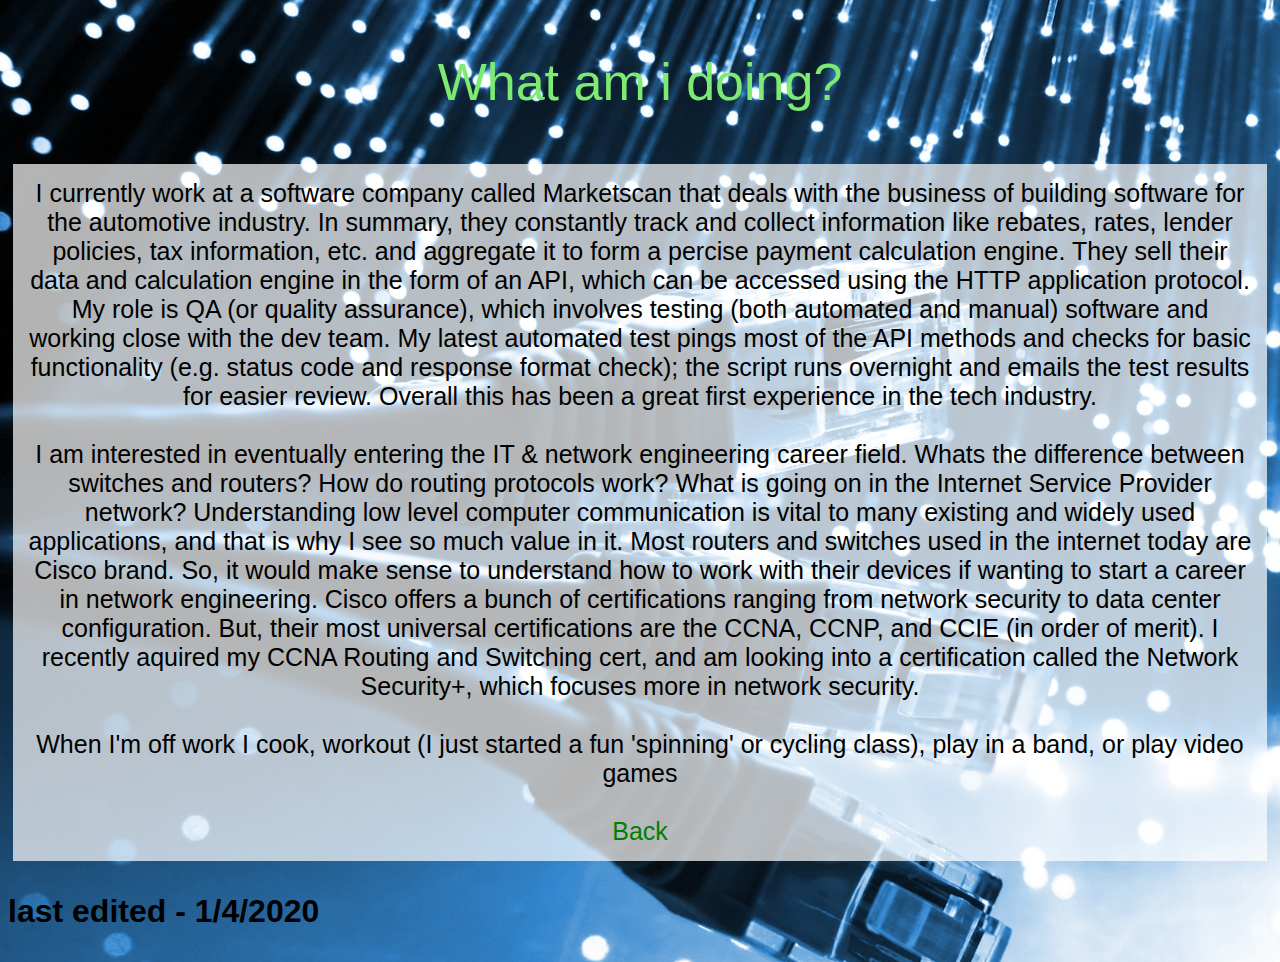
<file: public/whats-he-up-to.html>
<!DOCTYPE html>
<html>
  <head>
    <meta charset="utf-8">
    <meta name="viewport" content="width=device-width, initial-scale=1">
	<meta name="format-detection" content="telephone=no">
    <title>Andrew's website</title>
	<link href="styles.css" rel="stylesheet" type="text/css">


  </head>
  <body background="pics/networktech1.jpg">

  <p class="heading"> What am i doing?</p>

  <p class="textBlock"> I currently work at a software company called Marketscan that deals with the business of building software for the automotive industry.
          In summary, they constantly track and collect information like rebates, rates, lender policies, tax information, etc. and aggregate it to form a percise
          payment calculation engine. They sell their data and calculation engine in the form of an API, which can be accessed using the HTTP application protocol.
          My role is QA (or quality assurance), which involves testing (both automated and manual) software and working close with the dev team. My latest automated
          test pings most of the API methods and checks for basic functionality (e.g. status code and response format check); the script runs overnight and emails
          the test results for easier review. Overall this has been a great first experience in the tech industry.

	  <br><br>
    I am interested in eventually entering the IT & network engineering career field. Whats the difference between switches and routers? How do routing protocols work? What is going on in the Internet Service Provider
      network? Understanding low level computer communication is vital
      to many existing and widely used applications, and that is why I see so much value in it.
	  Most routers and switches used in the internet today are Cisco brand. So, it would make sense to understand how to work
	  with their devices if wanting to start a career in network engineering. Cisco offers a bunch of certifications ranging
	  from network security to data center configuration. But, their most universal certifications are the CCNA, CCNP, and CCIE (in order of merit).
	  I recently aquired my CCNA Routing and Switching cert, and am looking into a certification called the Network Security+, which focuses more in
    network security. <br><br>

    When I'm off work I cook, workout (I just started a fun 'spinning' or cycling class), play in a band, or play video games <br><br>

	  <a href="index.html" id="nav"> Back </a>

	  </p>
	  <p style="font-weight:bold;font-size:2em">last edited - 1/4/2020</p>




</body>
</file>
<file: public/styles.css>
.heading {
        font-size: calc(1em + 4vmin);
        color: #7deb71;
		text-align:center;
		float:top;
		
		
    }
.keywords {
	font-size:calc(0.8em + 0.8vmin);
	color: #7deb71;
	text-align:center;
	
	
	
}
.footer{
	width:40%;
	font-size:calc(0.8em + 0.8vmin);
	height:50%;
	z-index:-1;
	float:right;
	background-color:rgba(255,255,255,0.5);
}

.textBlock{
	font-size:calc(1em + 1vmin);
	background-color:rgba(255,255,255,0.7);
	margin:5px;
	padding:15px;
	float:top;
	text-align:center;
}

#listStyle{
	font-size:calc(0.5em + 3vmin);
	color: #669432;
	padding-left:20px;
	padding-top:3px;
	padding-bottom:3px;
	background-color:rgba(255,255,255,0.5);
	width:40%;
	float:top;
	
}
li{
	margin:30px;
}
a{
	color: green;
	text-decoration:none;
}
#nav:hover{
	background-color: rgba(255,255,255,0.1);
	color:#7deb71;
	text-decoration:underline;
}
#contact{
	padding-top:20px;
	text-align:center;
	float:right;
	height:50%;
	width:50%;
	
}
#imgPosition{
	padding: 4px;
	float:right;
	background-color: rgba(0,0,0,0.5);
}

html *
{
   font-family: Arial !important;
}
</file>
